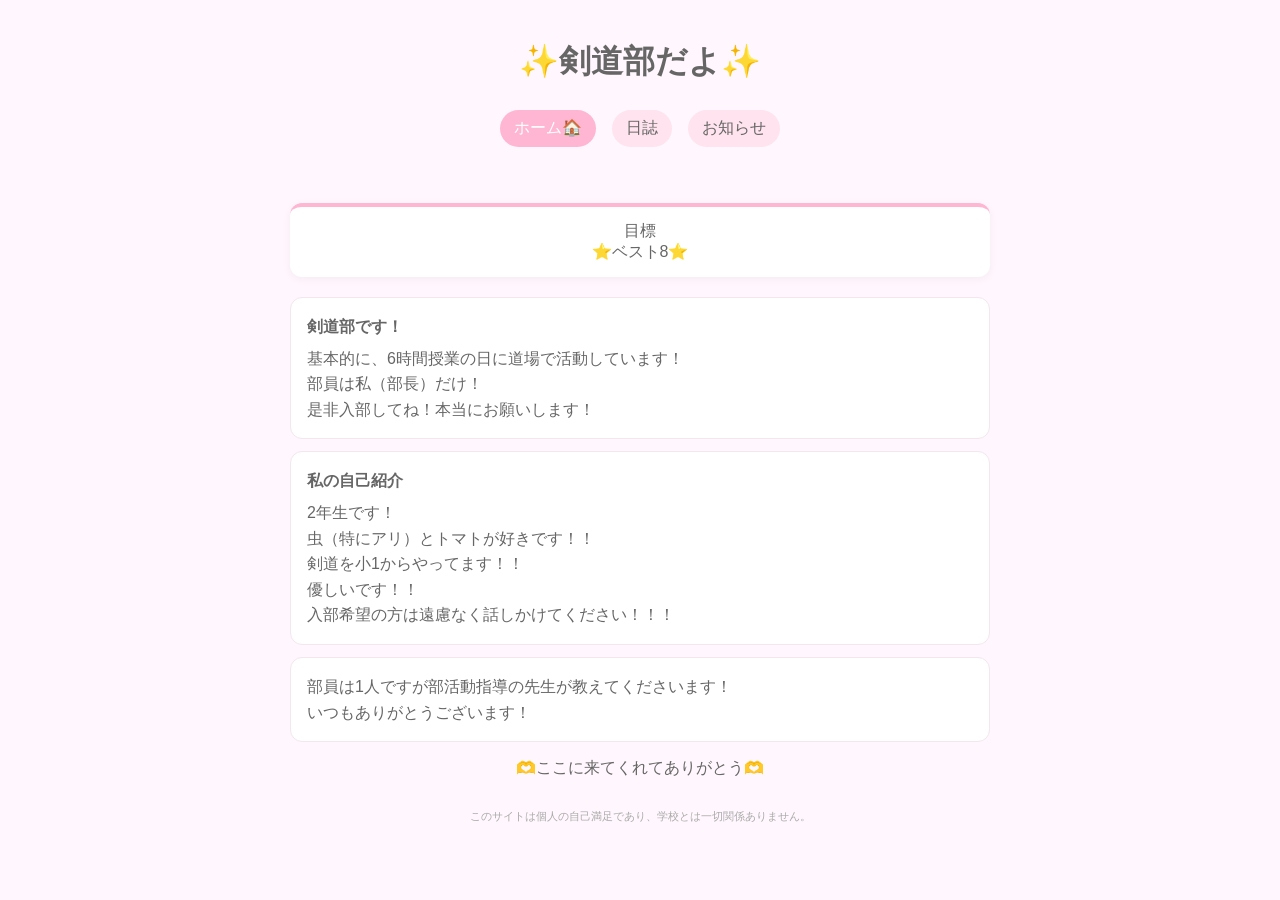
<file: index.html>
<!DOCTYPE html>
<html lang="ja">
<head>
<meta charset="UTF-8">
<meta name="viewport" content="width=device-width, initial-scale=1.0">
<title>✨️剣道部だよ✨️</title>
<link rel="stylesheet" href="style.css">
</head>
<body>

<header>
  <h1>✨️剣道部だよ✨️</h1>
</header>

<nav>
  <a href="index.html" class="active">ホーム🏠</a>
  <a href="diary.html">日誌</a>
  <a href="notice.html">お知らせ</a>
</nav>


<div class="container">

<div class="goal-card">
目標<br>
⭐️ベスト8⭐️
</div>

<div class="box">
<div class="title">剣道部です！</div>
基本的に、6時間授業の日に道場で活動しています！<br>
部員は私（部長）だけ！<br>
是非入部してね！本当にお願いします！
</div>

<div class="box">
<div class="title">私の自己紹介</div>
2年生です！<br>
虫（特にアリ）とトマトが好きです！！<br>
剣道を小1からやってます！！<br>
優しいです！！<br>
入部希望の方は遠慮なく話しかけてください！！！
</div>

<div class="box">
部員は1人ですが部活動指導の先生が教えてくださいます！<br>
いつもありがとうございます！
</div>

<p style="text-align:center;">🫶ここに来てくれてありがとう🫶</p>

<footer>
  このサイトは個人の自己満足であり、学校とは一切関係ありません。
</footer>

</div>

</body>
</html>
</file>
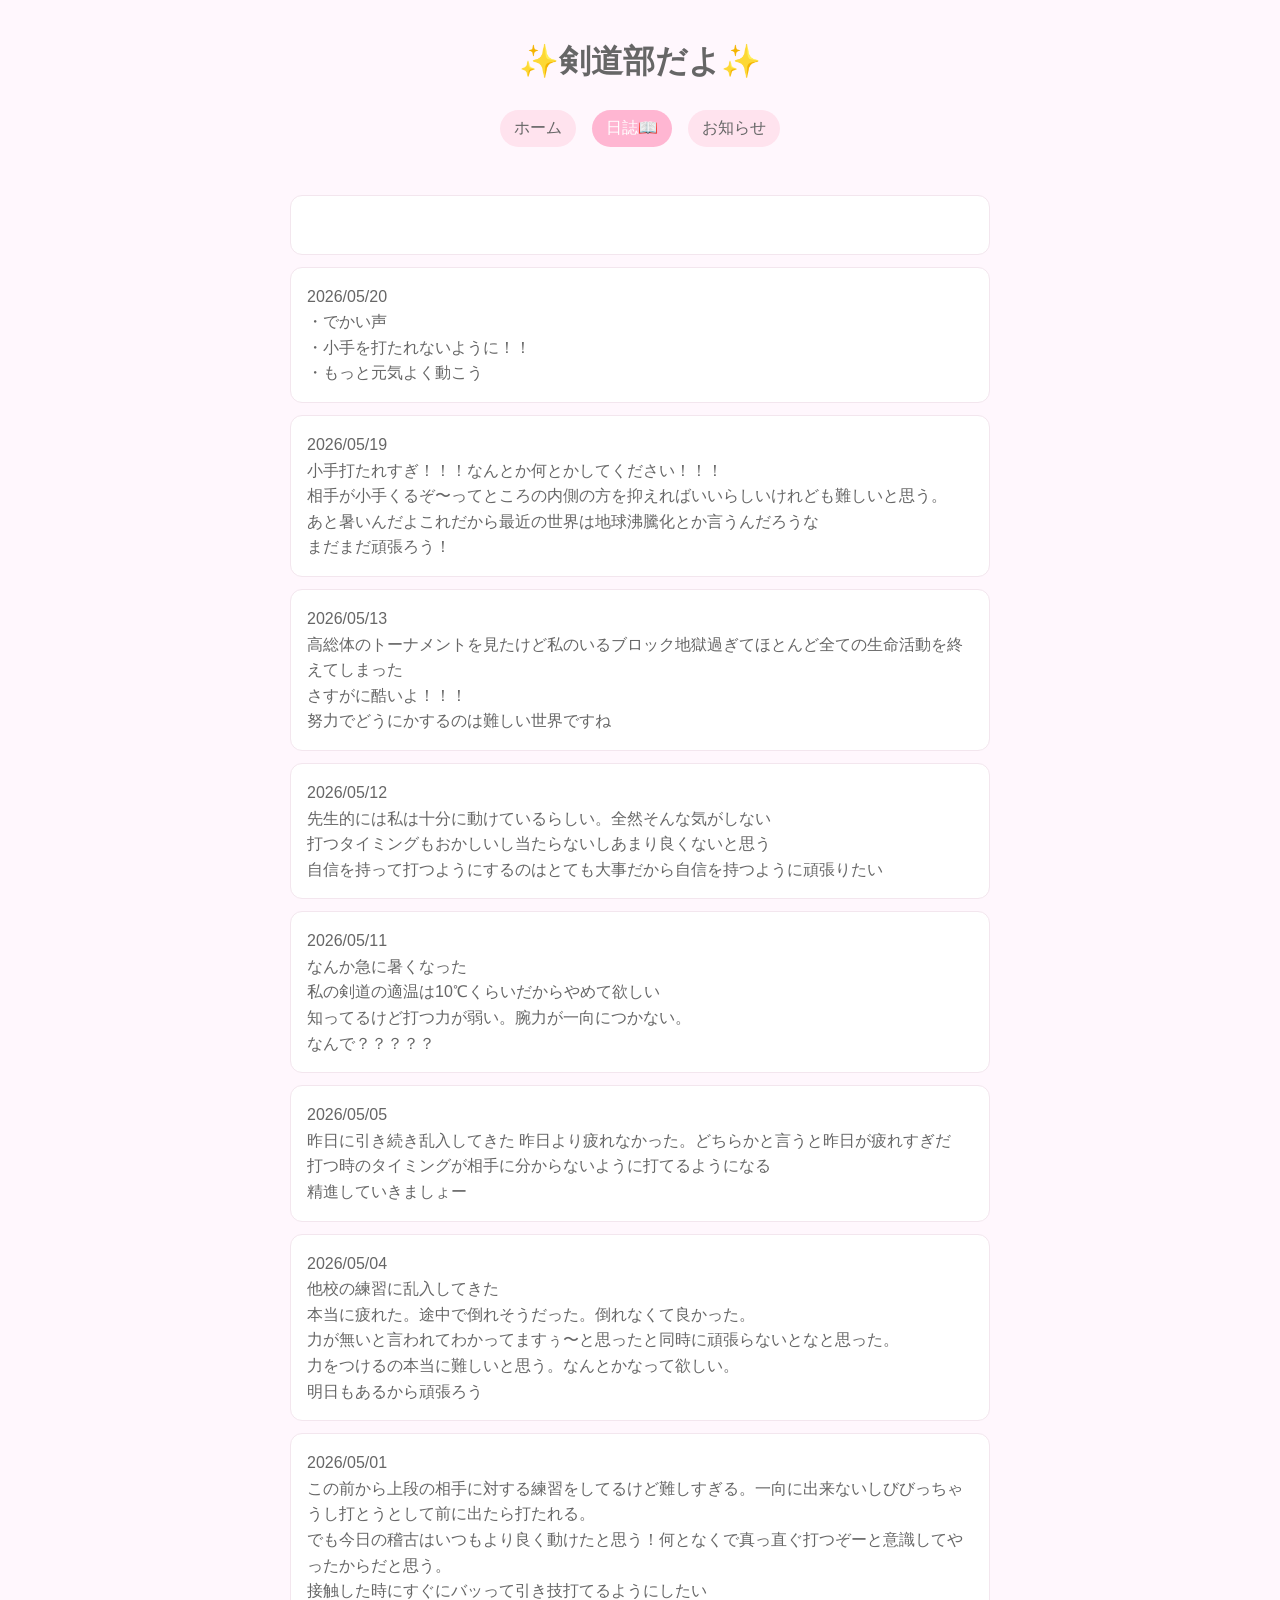
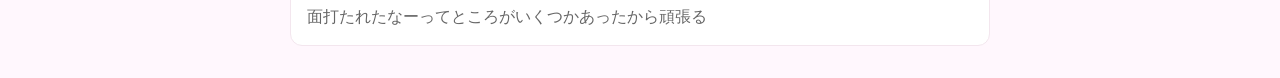
<file: diary.html>
<!DOCTYPE html>
<html lang="ja">
<header>
  <h1>✨️剣道部だよ✨️</h1>
</header>
<head>
<meta charset="UTF-8">
<meta name="viewport" content="width=device-width, initial-scale=1.0">
<title>✨️剣道部日誌✨️</title>
<link rel="stylesheet" href="style.css">
</head>
<body>

<nav>
  <a href="index.html">ホーム</a>
  <a href="diary.html" class="active">日誌📖</a>
  <a href="notice.html">お知らせ</a>
</nav>

<div class="container">

<div class="box">
<br>
</div>

<div class="box">
2026/05/20<br>
・でかい声<br>
・小手を打たれないように！！<br>
・もっと元気よく動こう
</div>

<div class="box">
2026/05/19<br>
小手打たれすぎ！！！なんとか何とかしてください！！！<br>
相手が小手くるぞ〜ってところの内側の方を抑えればいいらしいけれども難しいと思う。<br>
あと暑いんだよこれだから最近の世界は地球沸騰化とか言うんだろうな<br>
まだまだ頑張ろう！
</div>

<div class="box">
2026/05/13<br>
高総体のトーナメントを見たけど私のいるブロック地獄過ぎてほとんど全ての生命活動を終えてしまった<br>
さすがに酷いよ！！！<br>
努力でどうにかするのは難しい世界ですね
</div>

<div class="box">
2026/05/12<br>
先生的には私は十分に動けているらしい。全然そんな気がしない<br>
打つタイミングもおかしいし当たらないしあまり良くないと思う<br>
自信を持って打つようにするのはとても大事だから自信を持つように頑張りたい
</div>

<div class="box">
2026/05/11<br>
なんか急に暑くなった<br>
私の剣道の適温は10℃くらいだからやめて欲しい<br>
知ってるけど打つ力が弱い。腕力が一向につかない。<br>
なんで？？？？？
</div>

<div class="box">
2026/05/05<br>
昨日に引き続き乱入してきた
昨日より疲れなかった。どちらかと言うと昨日が疲れすぎだ<br>
打つ時のタイミングが相手に分からないように打てるようになる<br>
精進していきましょー
</div>


<div class="box">
2026/05/04<br>
他校の練習に乱入してきた<br>
本当に疲れた。途中で倒れそうだった。倒れなくて良かった。<br>
力が無いと言われてわかってますぅ〜と思ったと同時に頑張らないとなと思った。<br>
力をつけるの本当に難しいと思う。なんとかなって欲しい。<br>
明日もあるから頑張ろう
</div>

<div class="box">
2026/05/01<br>
この前から上段の相手に対する練習をしてるけど難しすぎる。一向に出来ないしびびっちゃうし打とうとして前に出たら打たれる。<br>
でも今日の稽古はいつもより良く動けたと思う！何となくで真っ直ぐ打つぞーと意識してやったからだと思う。<br>
接触した時にすぐにバッって引き技打てるようにしたい<br>
面打たれたなーってところがいくつかあったから頑張る<br>
</div>

</div>

</body>
</html>
</file>
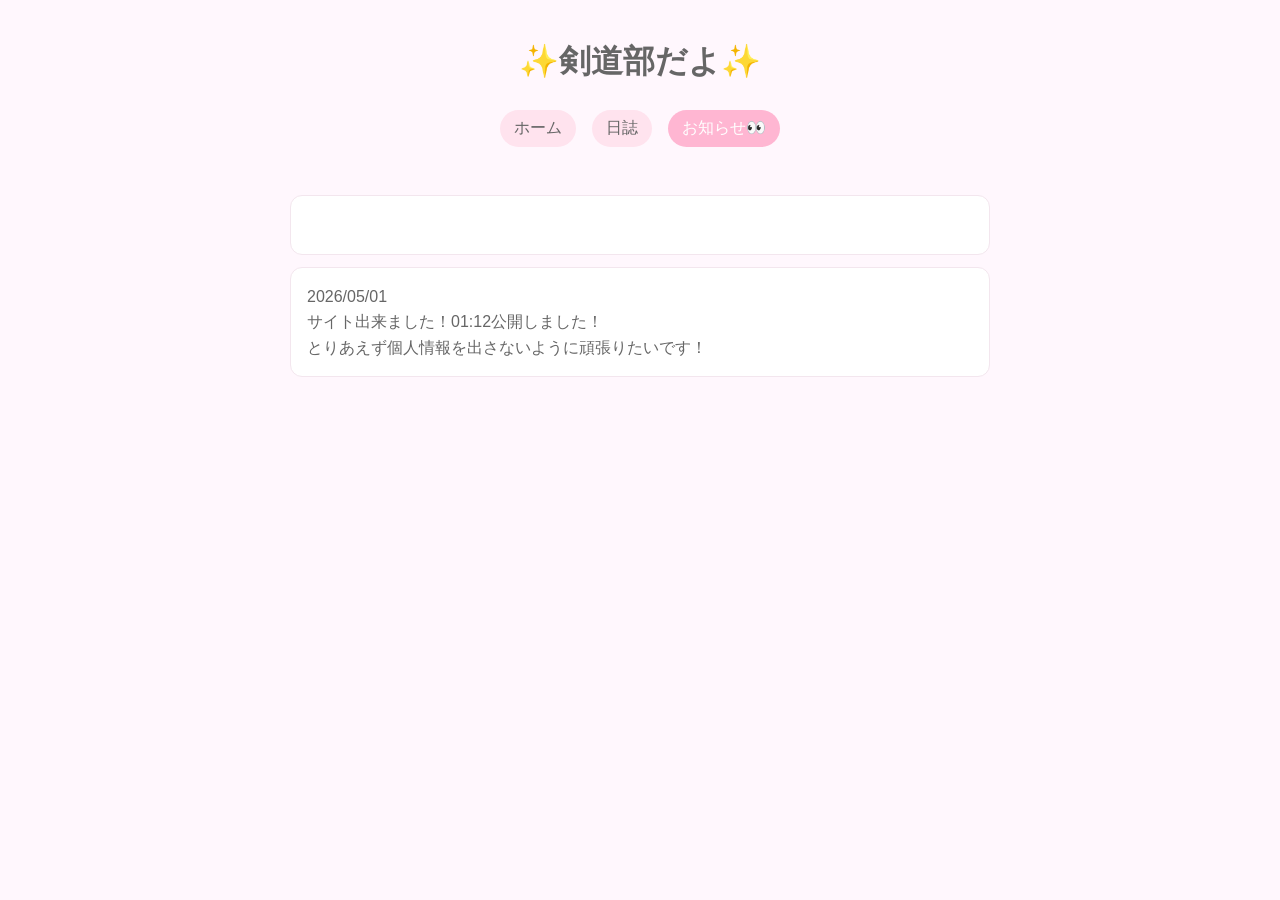
<file: notice.html>
<!DOCTYPE html>
<html lang="ja">
<header>
  <h1>✨️剣道部だよ✨️</h1>
</header>
<head>
<meta charset="UTF-8">
<meta name="viewport" content="width=device-width, initial-scale=1.0">
<title>✨️剣道部のお知らせ✨️</title>
<link rel="stylesheet" href="style.css">
</head>
<body>

<nav>
  <a href="index.html">ホーム</a>
  <a href="diary.html">日誌</a>
  <a href="notice.html" class="active">お知らせ👀</a>
</nav>

<div class="container">

<div class="box">
<br>
</div>

<div class="box">
2026/05/01<br>
サイト出来ました！01:12公開しました！<br>
とりあえず個人情報を出さないように頑張りたいです！
</div>

</div>

</body>
</html>
</file>
<file: style.css>
body{
  margin:0;
  font-family:sans-serif;
  background:#fff7fd;
  color:#666;
}

header{
  text-align:center;
  padding:40px 10px 10px;
}

h1{
  margin:0;
}

.goal-card{
  max-width:700px;
  margin:20px auto;
  padding:14px;
  background:#fff;
  border-radius:12px;
  border-top:4px solid #ffb6d2;
  box-shadow:0 2px 10px rgba(0,0,0,0.05);
  text-align:center;
}

.label{
  display:inline-block;
  padding:3px 10px;
  margin-right:6px;
  background:#ffd6e7;
  border-radius:999px;
  font-size:11px;
  color:#666;
}

nav{
  text-align:center;
  margin:10px 0;
}

nav a{
  display:inline-block;
  margin:6px;
  padding:8px 14px;
  background:#ffe3ee;
  border-radius:999px;
  text-decoration:none;
  color:#666;
}

nav a.active{
  background:#ffb6d2;  /* 濃いピンク */
  color:#fff;
}

.container{
  max-width:700px;
  margin:auto;
  padding:20px;
}

.box{
  background:white;
  padding:16px;
  margin:12px 0;
  border-radius:12px;
  border:1px solid #f3e6ee;
  line-height:1.6;
}

.title{
  font-weight:bold;
  margin-bottom:6px;
}

footer{
  text-align:center;
  font-size:11px;
  color:#aaa;
  margin:30px 0 10px;
}
</file>
